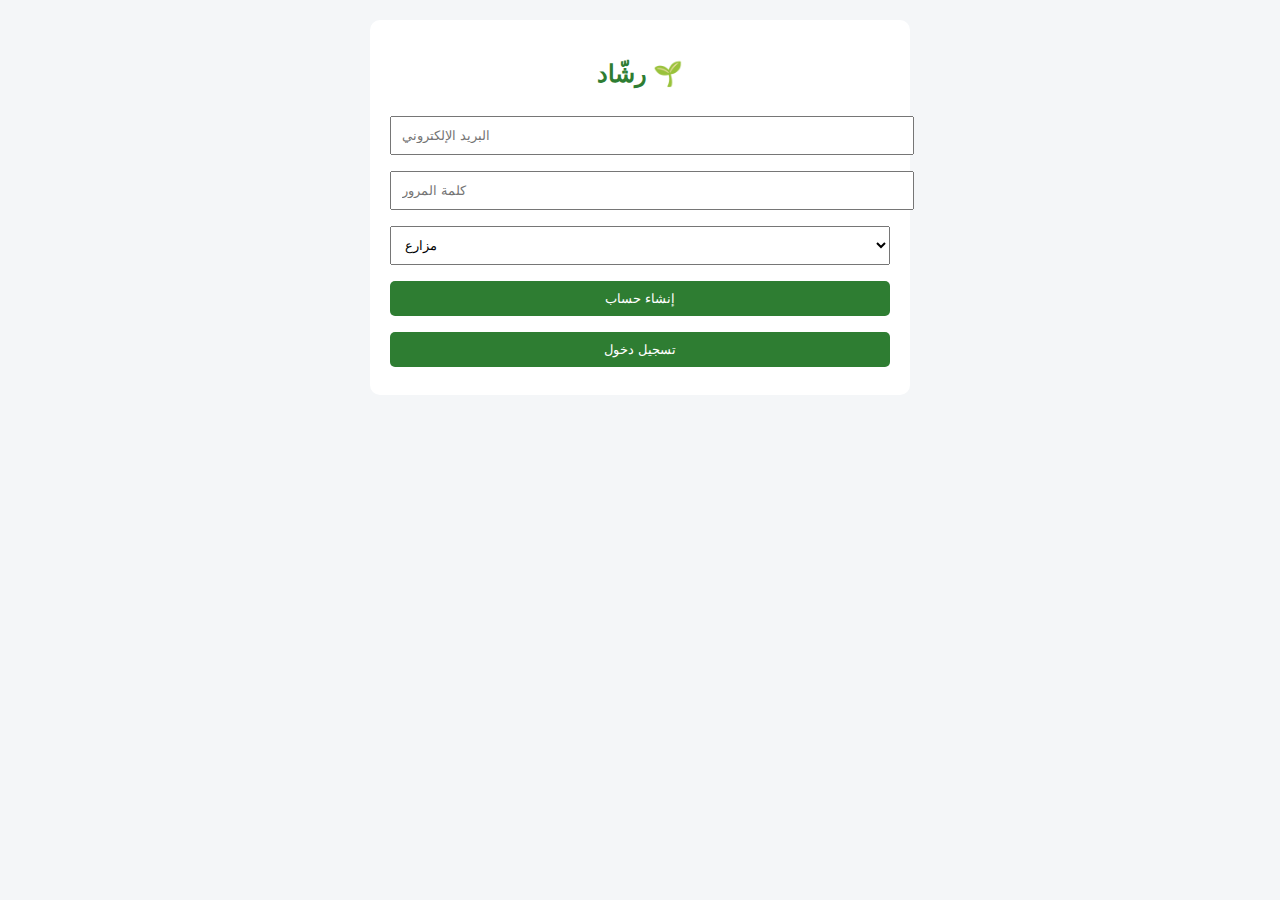
<file: index.html>
<!DOCTYPE html>
<html lang="ar">
<head>
  <meta charset="UTF-8">
  <title>رشّاد | تسجيل الدخول</title>
  <link rel="stylesheet" href="css/style.css">
</head>
<body>

<div class="container">
  <h2>رشّاد 🌱</h2>

  <input id="email" type="email" placeholder="البريد الإلكتروني">
  <input id="password" type="password" placeholder="كلمة المرور">

  <select id="role">
    <option value="farmer">مزارع</option>
    <option value="trader">تاجر</option>
    <option value="supplier">مورد</option>
    <option value="expert">خبير</option>
  </select>

  <button onclick="signUp()">إنشاء حساب</button>
  <button onclick="signIn()">تسجيل دخول</button>
</div>

<script src="js/supabase.js"></script>
<script src="js/auth.js"></script>
</body>
</html>
</file>
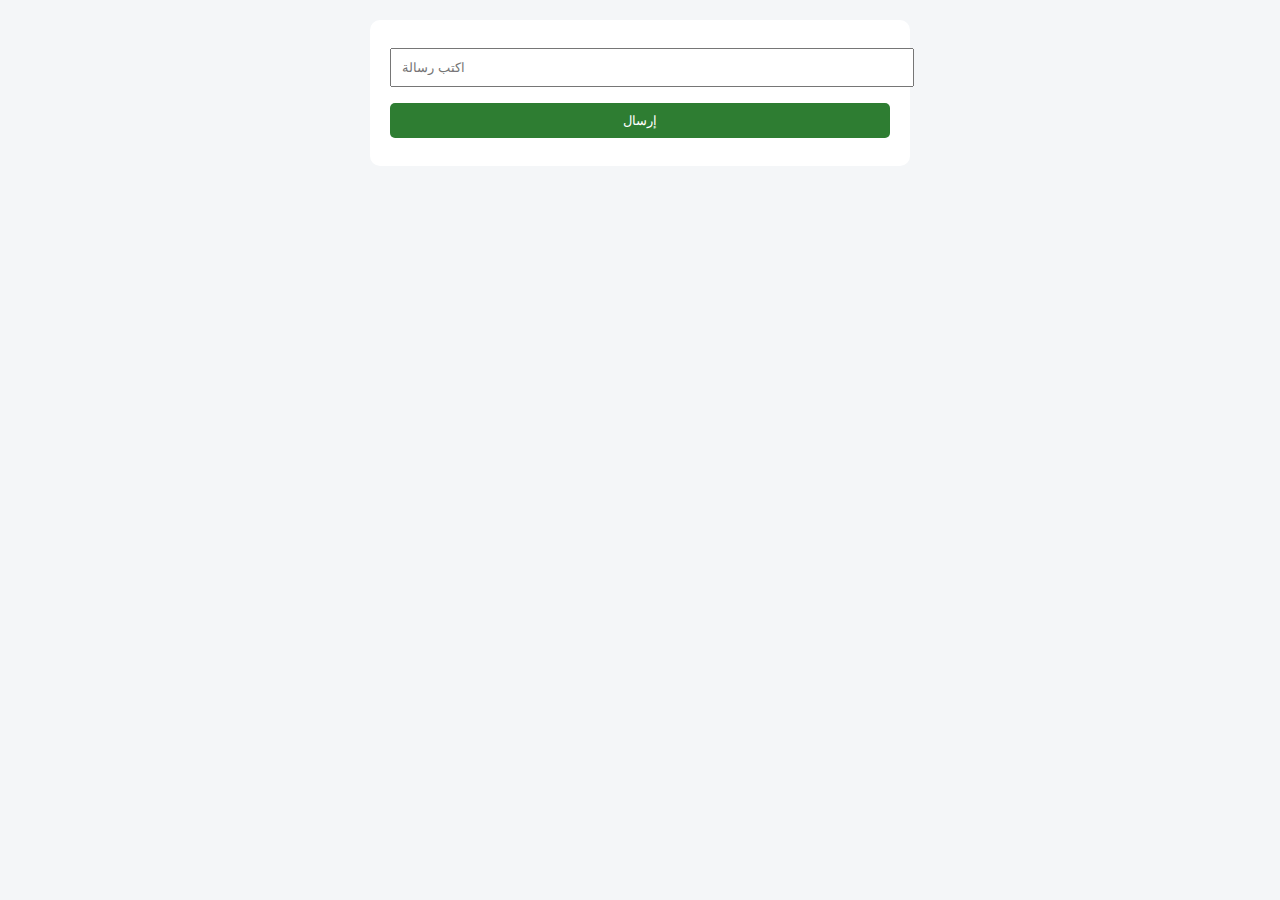
<file: chat.html>
<!DOCTYPE html>
<html lang="ar">
<head>
  <meta charset="UTF-8">
  <title>الدردشة</title>
  <link rel="stylesheet" href="css/style.css">
</head>
<body>

<div class="container">
  <div id="messages"></div>
  <input id="msg" placeholder="اكتب رسالة">
  <button onclick="sendMessage()">إرسال</button>
</div>

<script src="js/supabase.js"></script>
<script src="js/chat.js"></script>
</body>
</html>
</file>
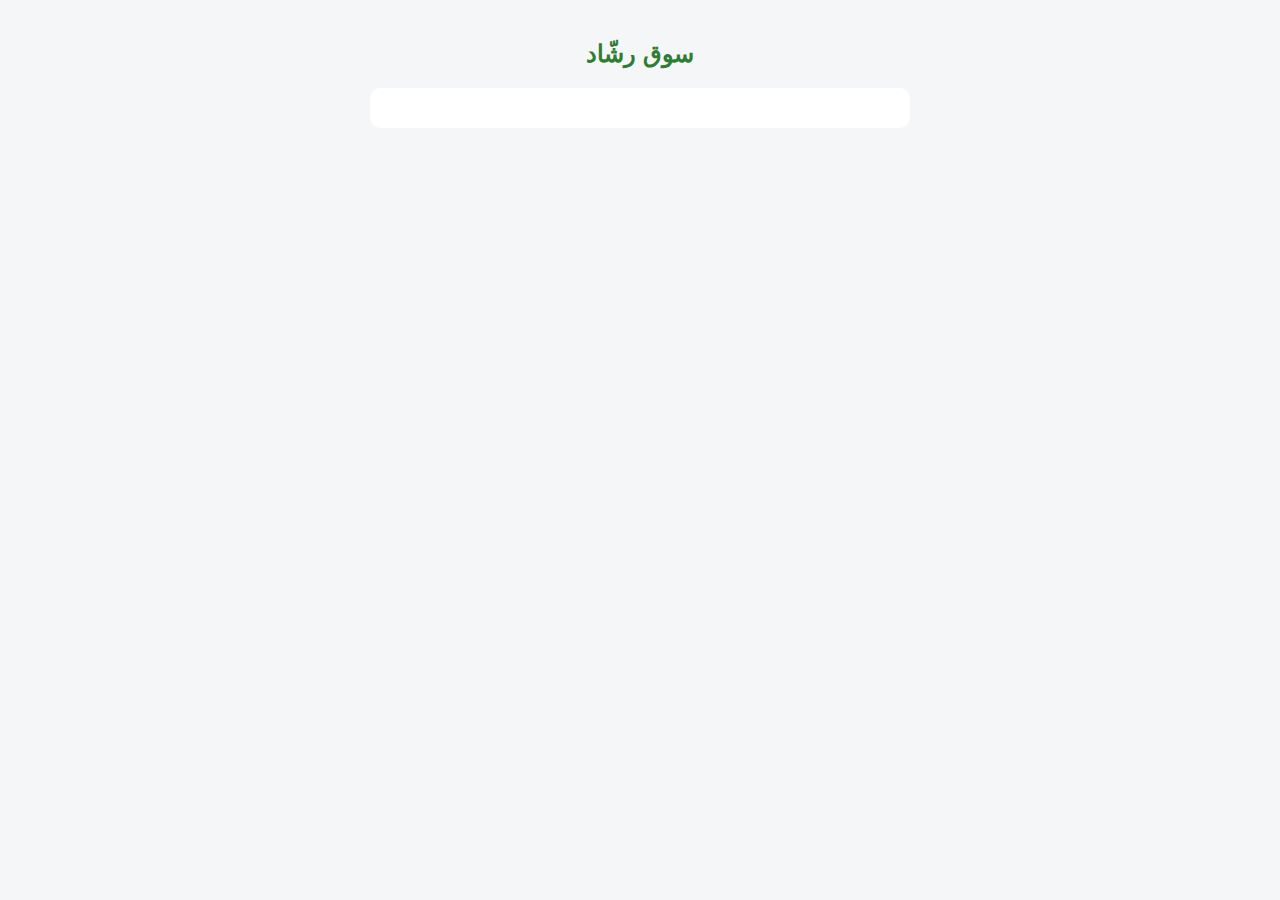
<file: market.html>
<!DOCTYPE html>
<html lang="ar">
<head>
  <meta charset="UTF-8">
  <title>السوق</title>
  <link rel="stylesheet" href="css/style.css">
</head>
<body>

<h2>سوق رشّاد</h2>
<div class="container" id="market"></div>

<script src="js/supabase.js"></script>
<script src="js/market.js"></script>
</body>
</html>
</file>
<file: css/style.css>
body {
  font-family: Arial, sans-serif;
  background: #f4f6f8;
  margin: 0;
  padding: 20px;
}

h1, h2 {
  text-align: center;
  color: #2e7d32;
}

.container {
  max-width: 500px;
  margin: auto;
  background: #fff;
  padding: 20px;
  border-radius: 10px;
}

input, select, button {
  width: 100%;
  padding: 10px;
  margin: 8px 0;
}

button {
  background: #2e7d32;
  color: white;
  border: none;
  border-radius: 5px;
}

.card {
  background: #fff;
  padding: 15px;
  margin: 10px 0;
  border-radius: 8px;
}
</file>
